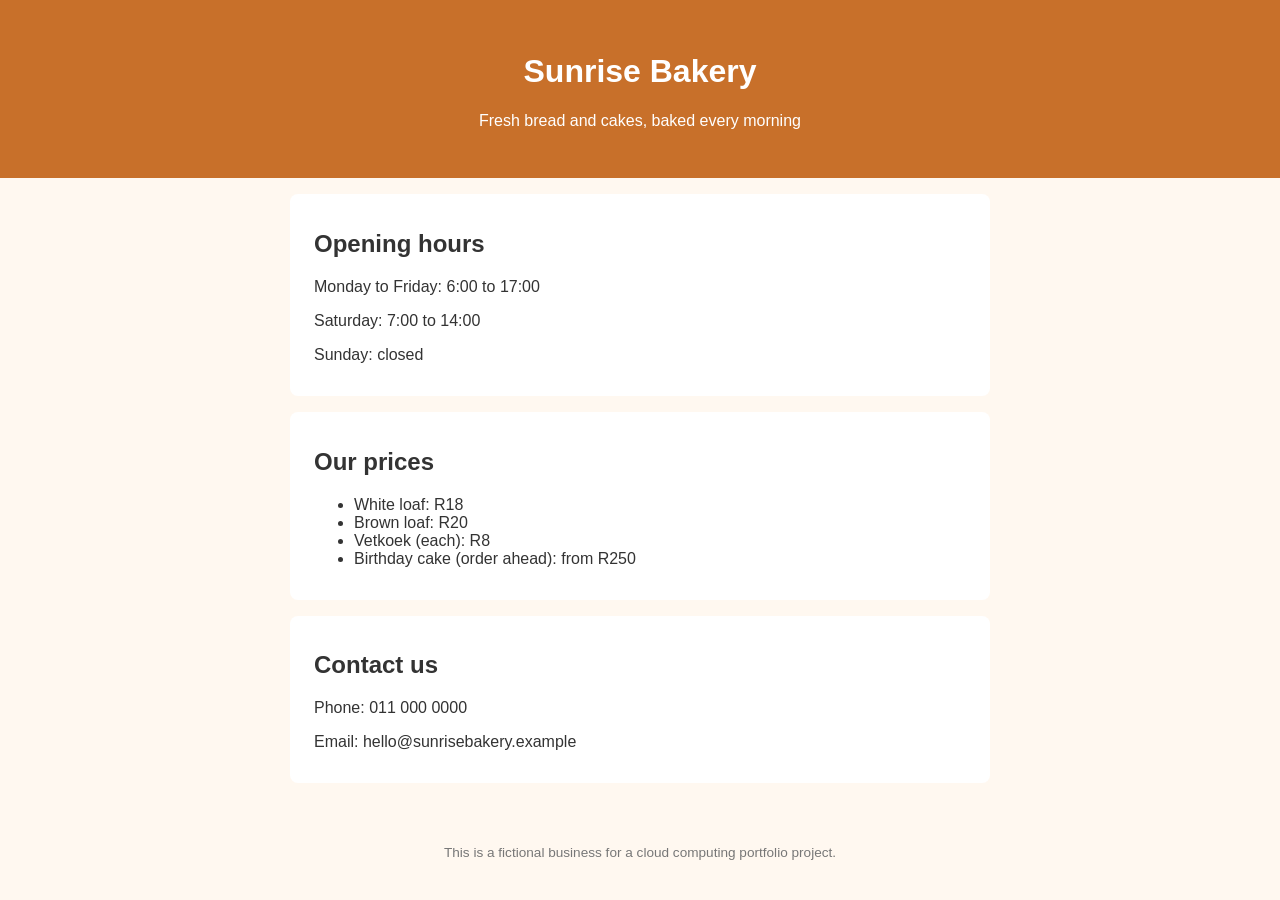
<file: site/index.html>
<!DOCTYPE html>
<html lang="en">
<head>
  <meta charset="UTF-8">
  <meta name="viewport" content="width=device-width, initial-scale=1">
  <title>Sunrise Bakery</title>
  <link rel="stylesheet" href="style.css">
</head>
<body>
  <header>
    <h1>Sunrise Bakery</h1>
    <p>Fresh bread and cakes, baked every morning</p>
  </header>

  <main>
    <section>
      <h2>Opening hours</h2>
      <p>Monday to Friday: 6:00 to 17:00</p>
      <p>Saturday: 7:00 to 14:00</p>
      <p>Sunday: closed</p>
    </section>

    <section>
      <h2>Our prices</h2>
      <ul>
        <li>White loaf: R18</li>
        <li>Brown loaf: R20</li>
        <li>Vetkoek (each): R8</li>
        <li>Birthday cake (order ahead): from R250</li>
      </ul>
    </section>

    <section>
      <h2>Contact us</h2>
      <p>Phone: 011 000 0000</p>
      <p>Email: hello@sunrisebakery.example</p>
    </section>
  </main>

  <footer>
    <p>This is a fictional business for a cloud computing portfolio project.</p>
  </footer>
</body>
</html>
</file>
<file: site/style.css>
body {
  font-family: Arial, sans-serif;
  margin: 0;
  background: #fff8f0;
  color: #333;
}
header {
  background: #c8702a;
  color: white;
  text-align: center;
  padding: 2rem 1rem;
}
main {
  max-width: 700px;
  margin: 0 auto;
  padding: 1rem;
}
section {
  background: white;
  border-radius: 8px;
  padding: 1rem 1.5rem;
  margin-bottom: 1rem;
}
footer {
  text-align: center;
  font-size: 0.85rem;
  padding: 1rem;
  color: #777;
}
</file>
